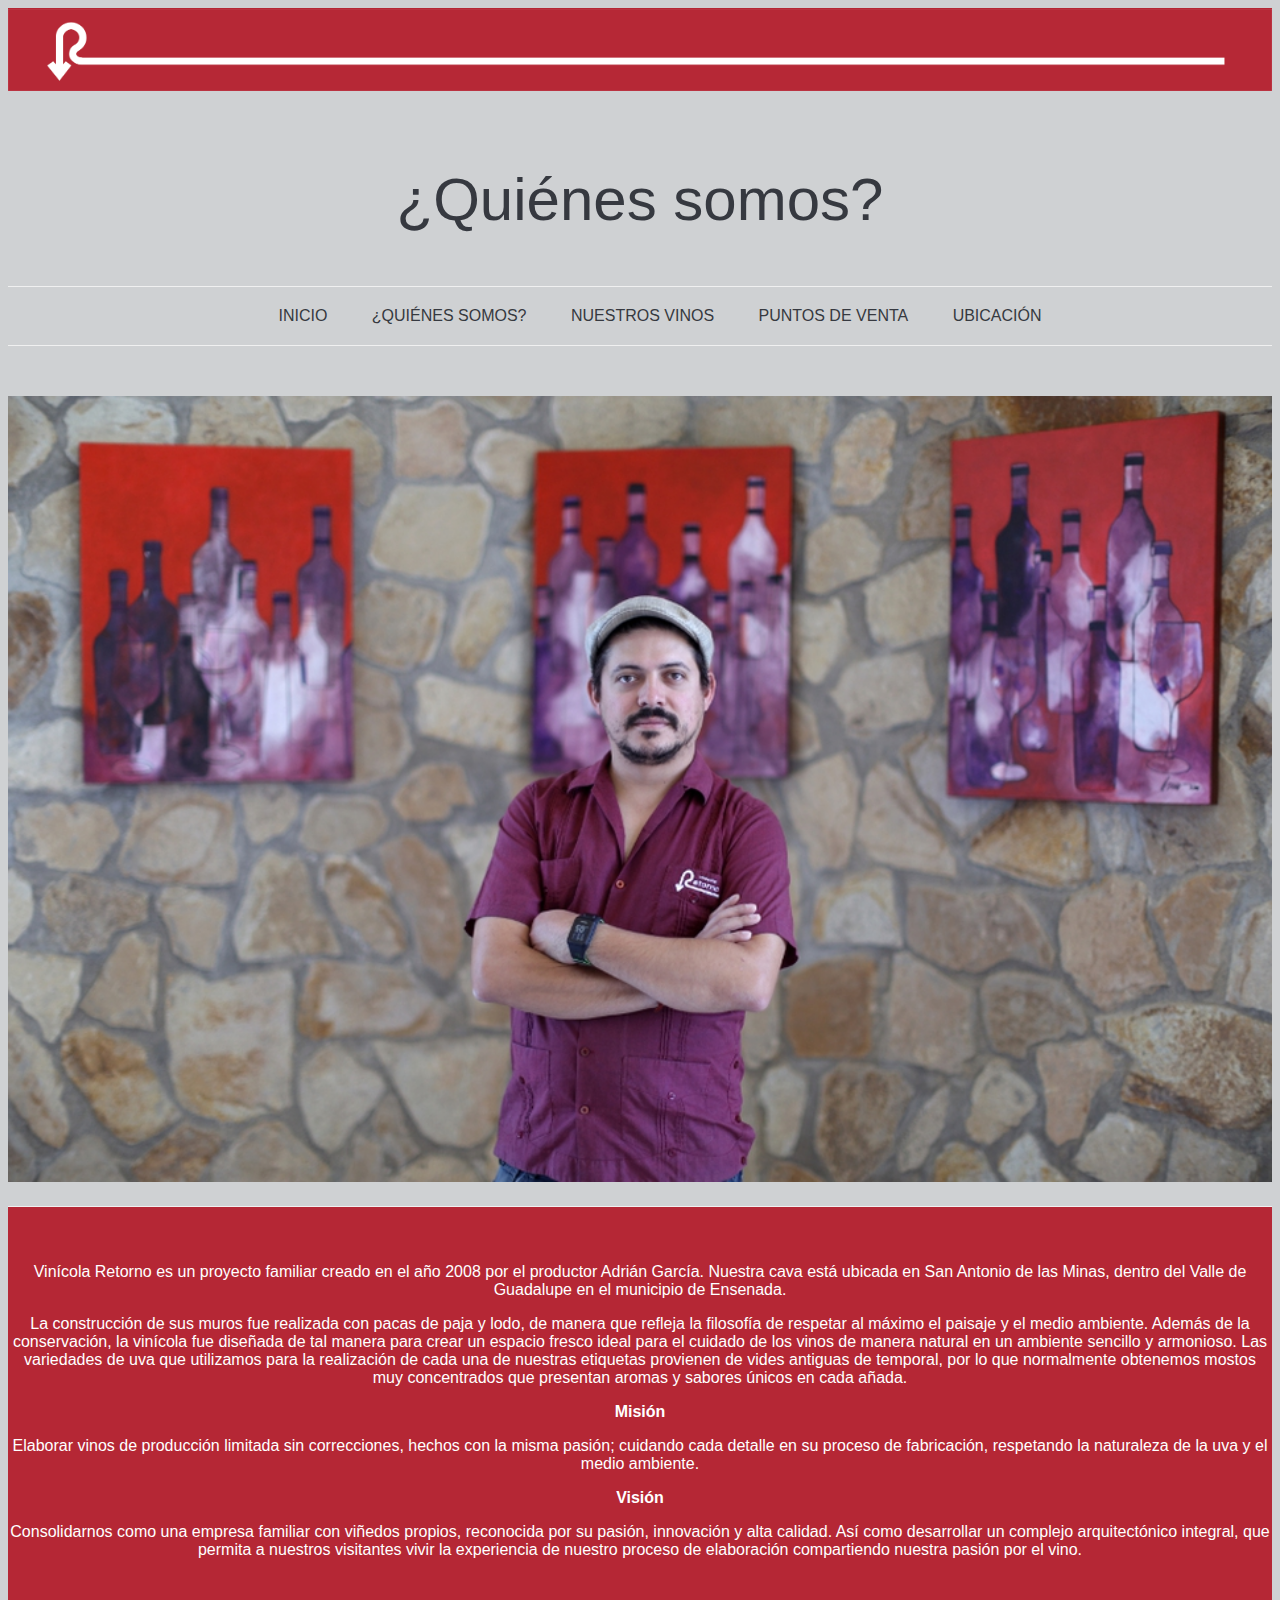
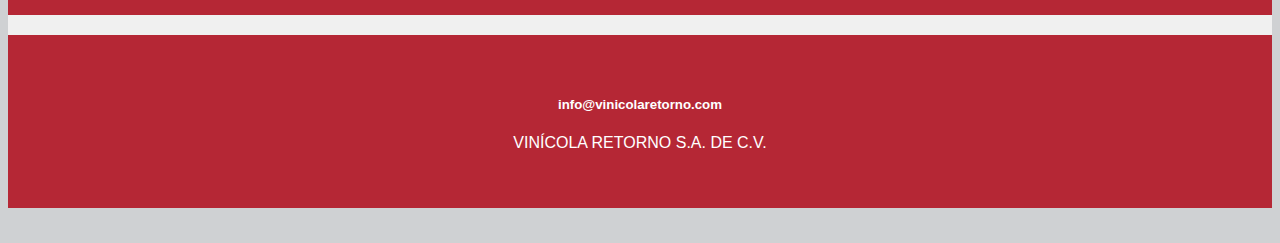
<file: about.html>
<!DOCTYPE html>
<html lang="en" dir="ltr">
  <head>
    <meta charset="utf-8">
    <title>¿Quienes somos?</title>
    <link rel="stylesheet" href="css/estilos-about.css">
    <style>body {background-color: #cfd1d3;}</style>
  </head>
  <body>

    <div class="header">
      <div class="top-header">
        <div class="contenedor">
          <div class="top-menu">
            <img src="img/logobanner.png" style="max-width:100%;height:auto;" alt="">

            <ul>
              <li><a href="#"></a></li>
            </ul>
            </div>
          </div>
        </div>
      </div>

      <div class="marca">
        <div class="contenedor">
          <h1><a href="#">¿Quiénes somos?</a></h1>

          <div class="menu-principal">
            <div class="contenedor">
              <ul>
                <li><a href="index.html">INICIO</a></li>
                <li><a href="about.html">¿QUIÉNES SOMOS?</a></li>
                <li><a href="products.html">NUESTROS VINOS</a></li>
                <li><a href="ventas.html">PUNTOS DE VENTA</a></li>
                <li><a href="location.html">UBICACIÓN</a></li>
              </ul>

            </div>

          </div>

        </div>

        <div class="main">
          <div class="banner">
            <div class="contenedor">
              <div class="banner-principal">
                <img src="img/adriangarciafernandez-productor.jpg" style="max-width:100%;height:auto;" alt="">
              </div>

            </div>

          </div>

        </div>


        <div class="quienes-somos">
          <p>Vinícola Retorno es un proyecto familiar creado en el año 2008 por el productor Adrián García.
          Nuestra cava está ubicada en San Antonio de las Minas, dentro del Valle de Guadalupe en el municipio de Ensenada.</p>
          <p>La construcción de sus muros fue realizada con pacas de paja y lodo, de manera que refleja la filosofía
          de respetar al máximo el paisaje y el medio ambiente. Además de la conservación, la vinícola fue diseñada
          de tal manera para crear un espacio fresco ideal para el cuidado de los vinos de manera natural en un ambiente
          sencillo y armonioso.
          Las variedades de uva que utilizamos para la realización de cada una de nuestras etiquetas provienen de vides antiguas de temporal,
          por lo que normalmente obtenemos mostos muy concentrados que presentan aromas y sabores únicos en cada añada.</p>
          <p><b>Misión</b></p>
          <p>Elaborar vinos de producción limitada sin correcciones, hechos con la misma pasión; cuidando cada detalle en
          su proceso de fabricación, respetando la naturaleza de la uva y el medio ambiente.</p>
          <p><b>Visión</b></p>
          <p>Consolidarnos como una empresa familiar con viñedos propios, reconocida por su pasión, innovación y alta calidad.
          Así como desarrollar un complejo arquitectónico integral, que permita a nuestros visitantes vivir la experiencia
          de nuestro proceso de elaboración compartiendo nuestra pasión por el vino.</p>
        </div>

        <div class="footer">
          <h5>info@vinicolaretorno.com</h5>
          <p>VINÍCOLA RETORNO S.A. DE C.V.</p>
        </div>


  </body>
</html>
</file>
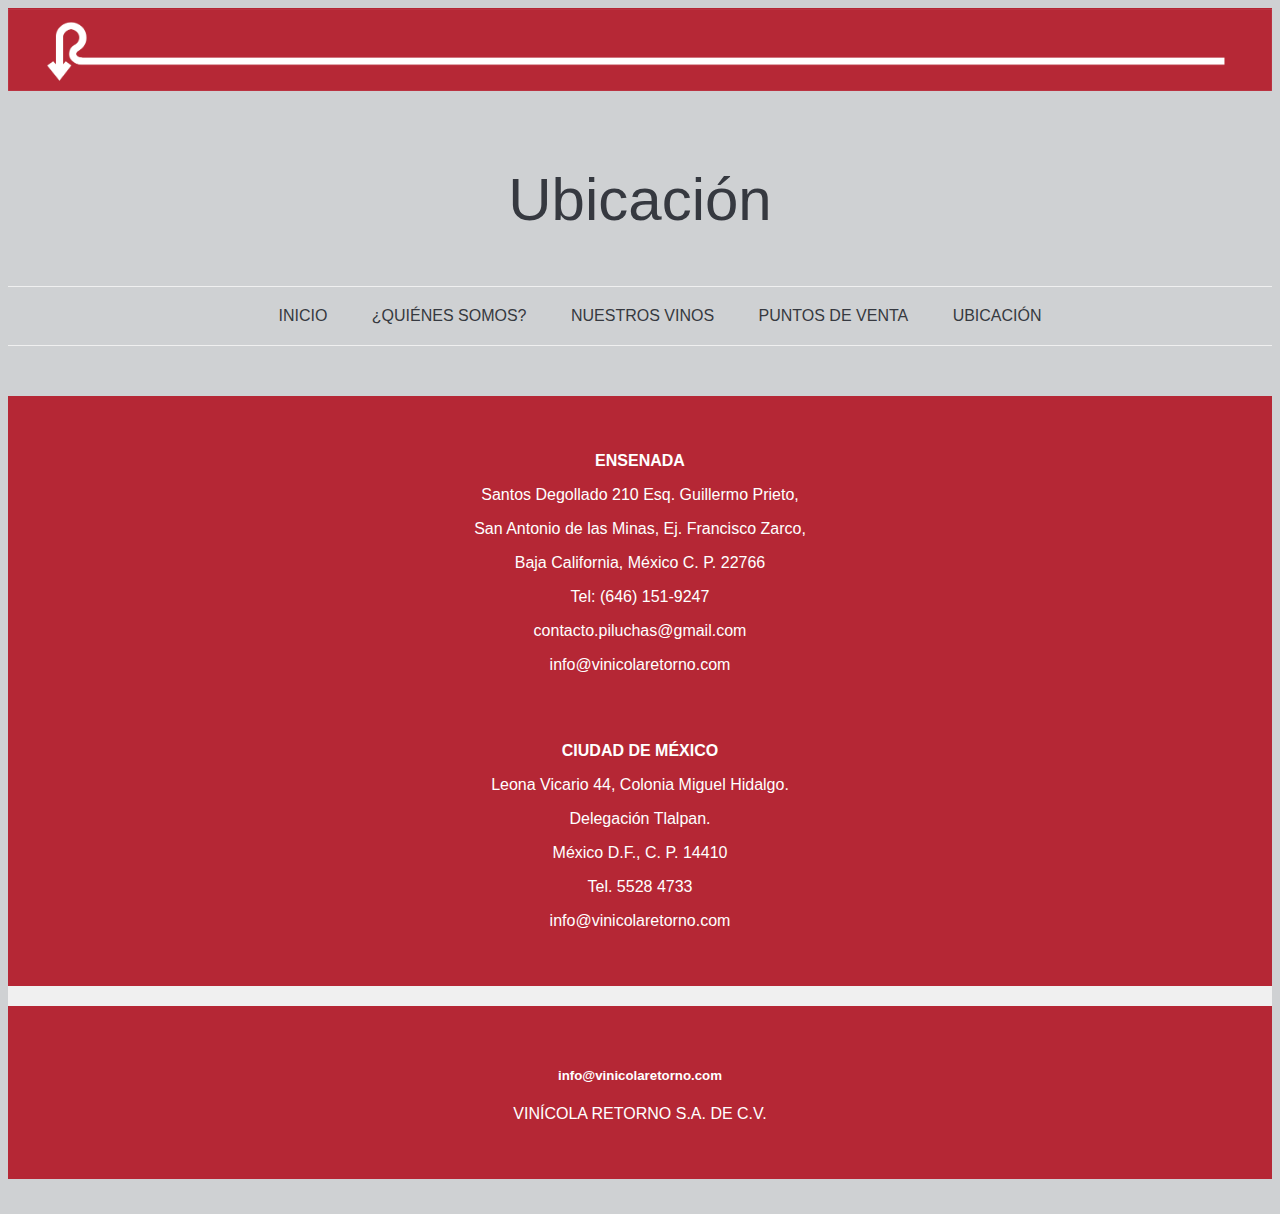
<file: location.html>
<!DOCTYPE html>
<html lang="en" dir="ltr">
  <head>
    <meta charset="utf-8">
    <title>Ubicación</title>
    <link rel="stylesheet" href="css/estilos-location.css">
    <style>body {background-color: #cfd1d3;}</style>
  </head>
  <body>

    <div class="header">
      <div class="top-header">
        <div class="contenedor">
          <div class="top-menu">
            <img src="img/logobanner.png" style="max-width:100%;height:auto;" alt="">

            <ul>
              <li><a href="#"></a></li>
            </ul>
            </div>
          </div>
        </div>
      </div>

      <div class="marca">
        <div class="contenedor">
          <h1><a href="#">Ubicación</a></h1>

          <div class="menu-principal">
            <div class="contenedor">
              <ul>
                <li><a href="index.html">INICIO</a></li>
                <li><a href="about.html">¿QUIÉNES SOMOS?</a></li>
                <li><a href="products.html">NUESTROS VINOS</a></li>
                <li><a href="ventas.html">PUNTOS DE VENTA</a></li>
                <li><a href="location.html">UBICACIÓN</a></li>
              </ul>

            </div>

          </div>

        </div>

        <div class="ubicacion">
          <p><b>ENSENADA</b></p>
          <p>Santos Degollado 210 Esq. Guillermo Prieto,</p>
          <p>San Antonio de las Minas, Ej. Francisco Zarco,</p>
          <p>Baja California, México C. P. 22766</p>
          <p>Tel: (646) 151-9247</p>
          <p>contacto.piluchas@gmail.com</p>
          <p>info@vinicolaretorno.com</p>
          <br></br>
          <p><b>CIUDAD DE MÉXICO</b></p>
          <p>Leona Vicario 44, Colonia Miguel Hidalgo.</p>
          <p>Delegación Tlalpan.</p>
          <p>México D.F., C. P. 14410</p>
          <p>Tel. 5528 4733</p>
          <p>info@vinicolaretorno.com</p>
        </div>

        <div class="footer">
          <h5>info@vinicolaretorno.com</h5>
          <p>VINÍCOLA RETORNO S.A. DE C.V.</p>
        </div>

  </body>
</html>
</file>
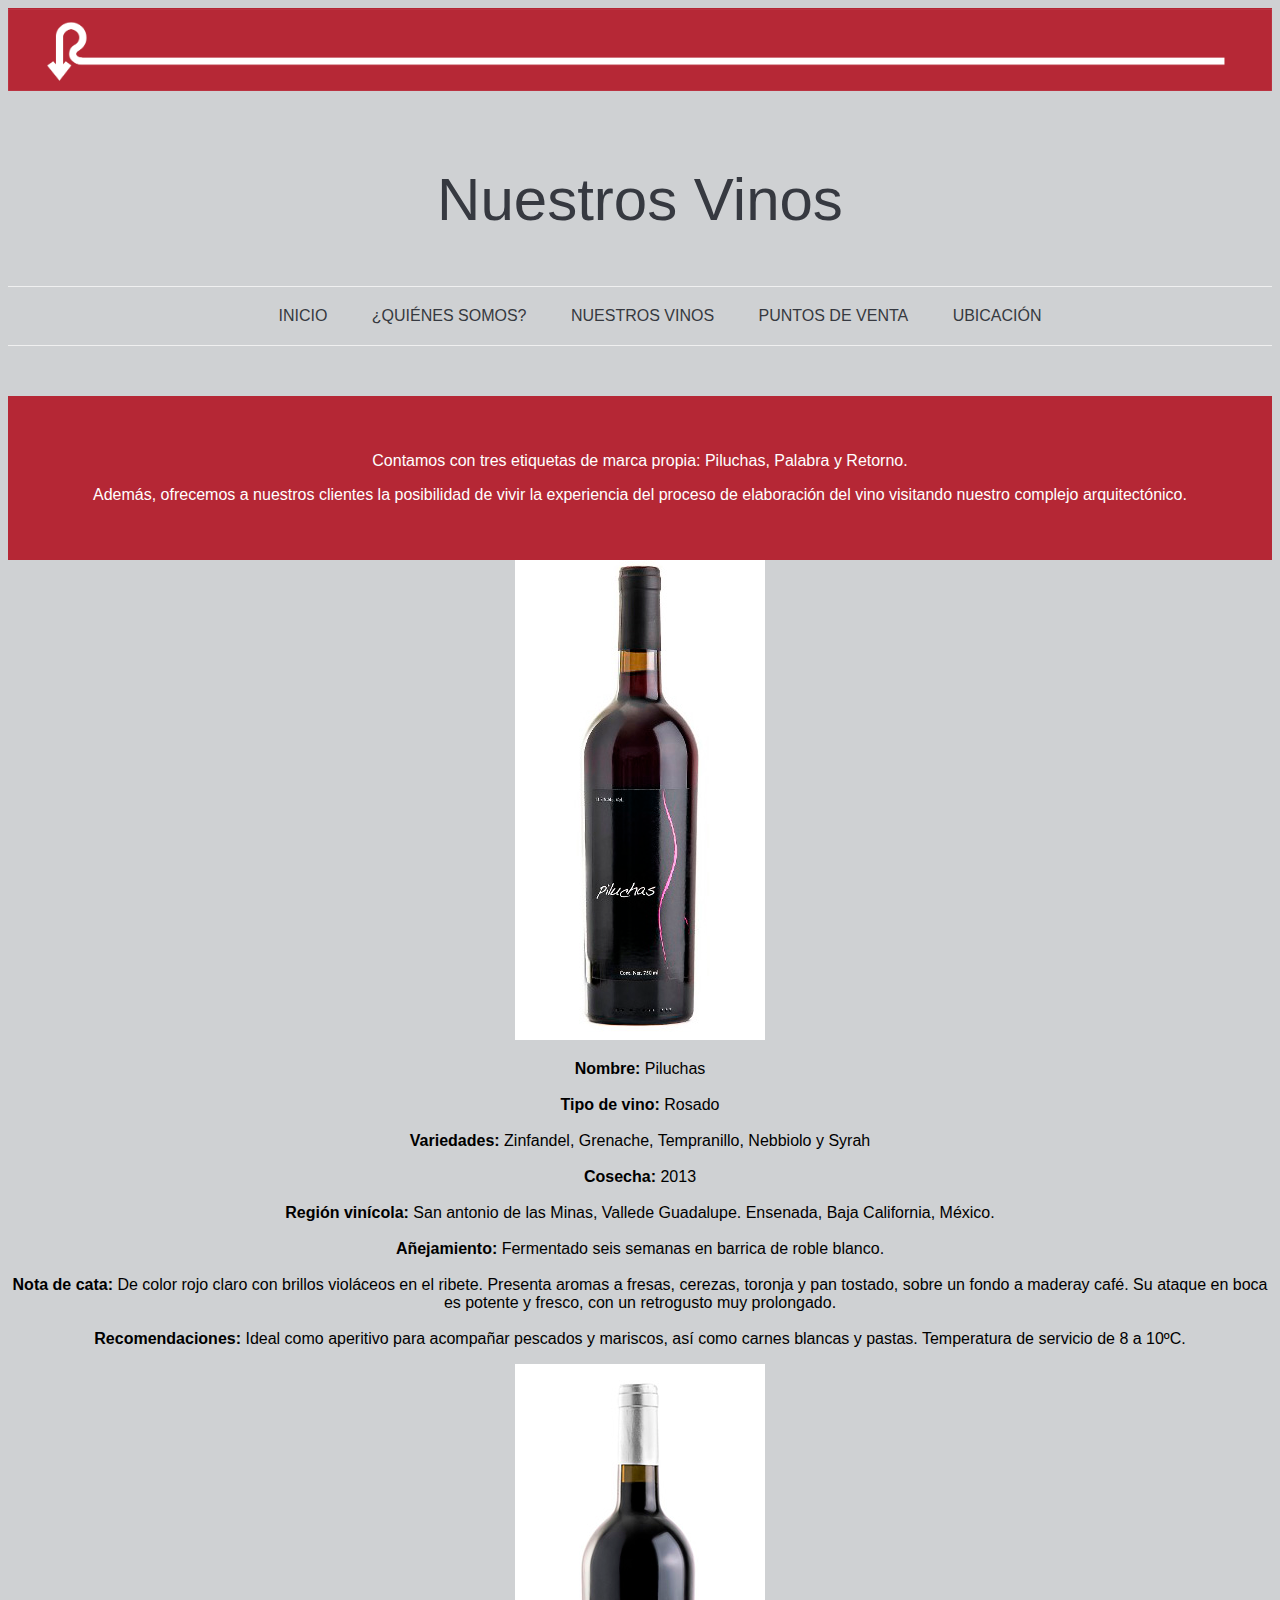
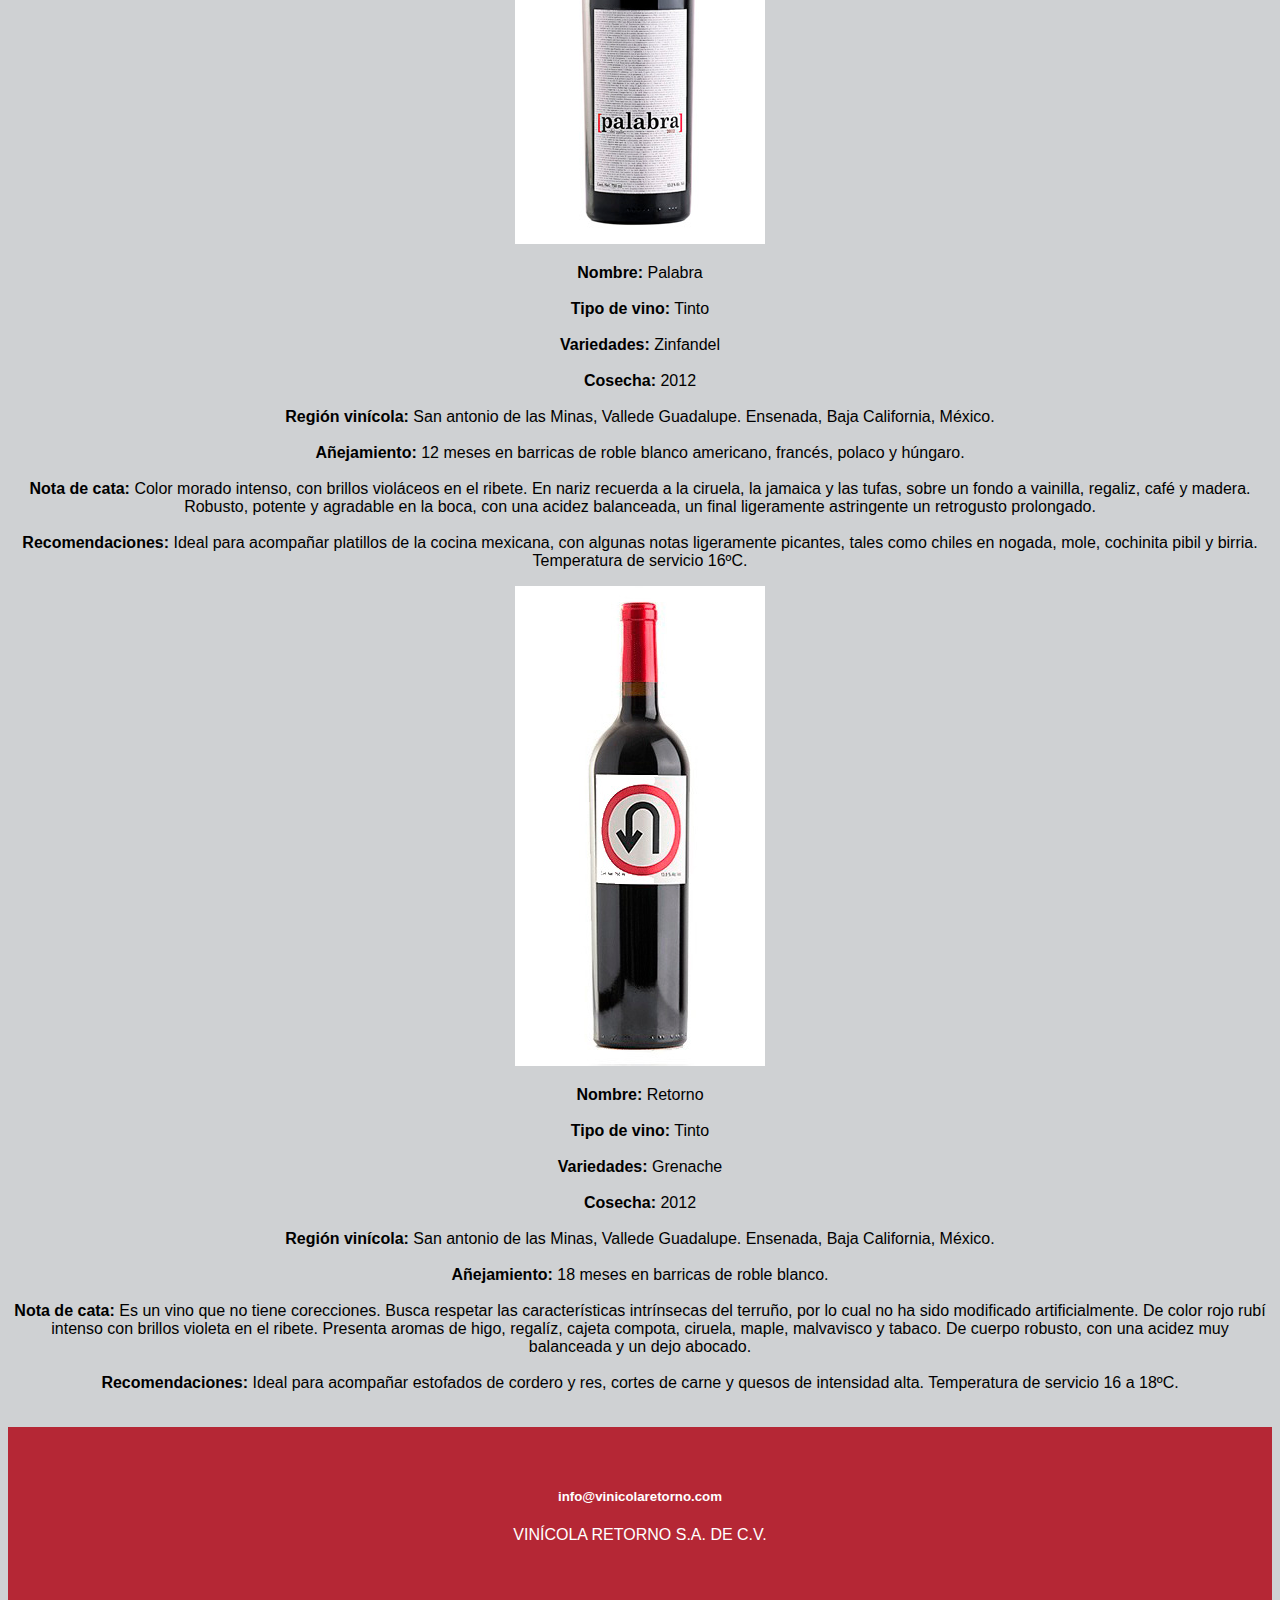
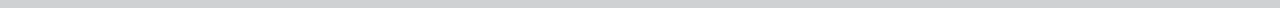
<file: products.html>
<!DOCTYPE html>
<html lang="en" dir="ltr">
  <head>
    <meta charset="utf-8">
    <title>Nuestros Vinos</title>
    <link rel="stylesheet" href="css/estilos-products.css">
    <style>body {background-color: #cfd1d3;}</style>
  </head>
  <body>

    <div class="header">
      <div class="top-header">
        <div class="contenedor">
          <div class="top-menu">
            <img src="img/logobanner.png" style="max-width:100%;height:auto;" alt="">

            <ul>
              <li><a href="#"></a></li>
            </ul>
            </div>
          </div>
        </div>
      </div>

      <div class="marca">
        <div class="contenedor">
          <h1><a href="#">Nuestros Vinos</a></h1>

          <div class="menu-principal">
            <div class="contenedor">
              <ul>
                <li><a href="index.html">INICIO</a></li>
                <li><a href="about.html">¿QUIÉNES SOMOS?</a></li>
                <li><a href="products.html">NUESTROS VINOS</a></li>
                <li><a href="ventas.html">PUNTOS DE VENTA</a></li>
                <li><a href="location.html">UBICACIÓN</a></li>
              </ul>

            </div>

          </div>

        </div>

        <div class="nuestros-vinos">
          <p>Contamos con tres etiquetas de marca propia: Piluchas, Palabra y Retorno.</p>
          <p>Además, ofrecemos a nuestros clientes la posibilidad de vivir la experiencia del proceso de elaboración del vino visitando nuestro complejo arquitectónico.</p>
        </div>

        <div class="main">
          <div class="banner">
            <div class="contenedor">
              <div class="banner-principal">

              </div>
              <div class="banner-principal">

              </div>
              <div class="banner-principal">

              </div>
            </div>
            </div>
          </div>

          <div class="description">
             <div class="contenedor">
               <div class="description-piluchas">
                 <img src="img/piluchas.jpg" style="max-width:100%;height:auto;" alt="">

<div class="paragraph-piluchas">
                 <p><b>Nombre:</b>
                   Piluchas
                   <br></br>
                   <b>Tipo de vino:</b>
                   Rosado
                   <br></br>
                   <b>Variedades:</b>
                   Zinfandel, Grenache, Tempranillo, Nebbiolo y Syrah
                   <br></br>
                   <b>Cosecha:</b>
                   2013
                   <br></br>
                   <b>Región vinícola:</b>
                   San antonio de las Minas, Vallede Guadalupe. Ensenada, Baja California, México.
                   <br></br>
                   <b>Añejamiento:</b>
                   Fermentado seis semanas en barrica de roble blanco.
                   <br></br>
                   <b>Nota de cata:</b>
                   De color rojo claro con brillos violáceos en el ribete. Presenta aromas a fresas, cerezas, toronja y pan tostado, sobre un fondo a maderay café. Su ataque en boca es potente y fresco, con un retrogusto muy prolongado.
                   <br></br>
                   <b>Recomendaciones:</b>
                   Ideal como aperitivo para acompañar pescados y mariscos, así como carnes blancas y pastas.
                   Temperatura de servicio de 8 a 10ºC.</p>
</div>

                   <div class="description-palabra">
                     <img src="img/palabra.jpg" style="max-width:100%;height:auto;" alt="">

<div class="paragraph-palabra">
                     <p><b>Nombre:</b>

                       Palabra
                       <br></br>
                       <b>Tipo de vino:</b>

                       Tinto
                       <br></br>
                       <b>Variedades:</b>

                       Zinfandel
                       <br></br>
                       <b>Cosecha:</b>

                       2012
                       <br></br>
                       <b>Región vinícola:</b>

                       San antonio de las Minas, Vallede Guadalupe. Ensenada, Baja California, México.
                       <br></br>
                       <b>Añejamiento:</b>

                       12 meses en barricas de roble blanco americano, francés, polaco y húngaro.
                       <br></br>
                       <b>Nota de cata:</b>

                       Color morado intenso, con brillos violáceos en el ribete. En nariz recuerda a la ciruela, la jamaica y las tufas, sobre un fondo a vainilla, regaliz, café y madera.
                       Robusto, potente y agradable en la boca, con una acidez balanceada, un final ligeramente astringente  un retrogusto prolongado.
                       <br></br>
                       <b>Recomendaciones:</b>

                       Ideal para acompañar platillos de la cocina mexicana, con algunas notas ligeramente picantes, tales como chiles en nogada, mole, cochinita pibil y birria.
                       Temperatura de servicio 16ºC.
                     </p>
</div>


                     <div class="description-retorno">
                       <img src="img/retorno.jpg" style="max-width:100%;height:auto;" alt="">

<div class="paragraph-retorno">
                       <p><b>Nombre:</b>

                         Retorno
                         <br></br>
                         <b>Tipo de vino:</b>

                         Tinto
                         <br></br>
                         <b>Variedades:</b>

                         Grenache
                         <br></br>
                         <b>Cosecha:</b>

                         2012
                         <br></br>
                         <b>Región vinícola:</b>

                         San antonio de las Minas, Vallede Guadalupe. Ensenada, Baja California, México.
                         <br></br>
                         <b>Añejamiento:</b>

                         18 meses en barricas de roble blanco.
                         <br></br>
                         <b>Nota de cata:</b>

                         Es un vino que no tiene corecciones. Busca respetar las características intrínsecas del terruño, por lo cual no ha sido modificado artificialmente. De color rojo rubí intenso con brillos violeta en el ribete. Presenta aromas de higo, regalíz, cajeta compota, ciruela, maple, malvavisco y tabaco. De cuerpo robusto, con una acidez muy balanceada y un dejo abocado.
                         <br></br>
                         <b>Recomendaciones:</b>

                         Ideal para acompañar estofados de cordero y res, cortes de carne y quesos de intensidad alta.
                         Temperatura de servicio 16 a 18ºC.
                       </p>
</div>

                     </div>
                   </div>
                </div>
              </div>


                </div>
              </div>

          <div class="footer">
            <h5>info@vinicolaretorno.com</h5>
            <p>VINÍCOLA RETORNO S.A. DE C.V.</p>
          </div>


  </body>
</html>
</file>
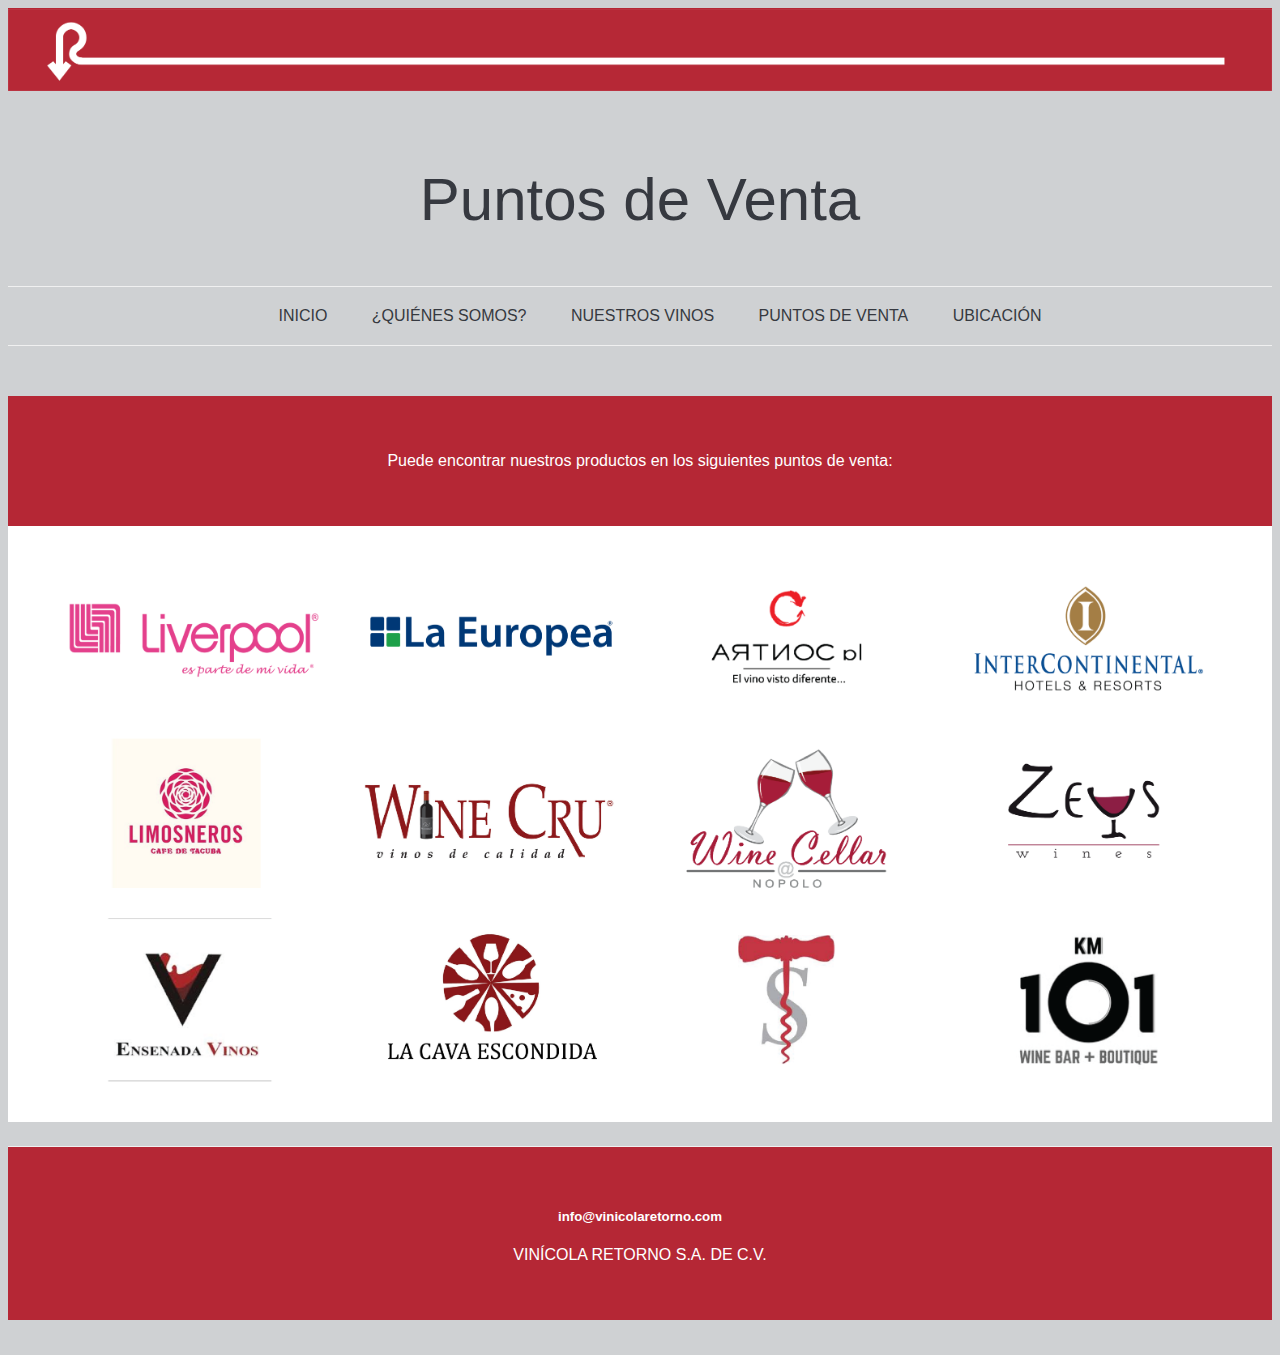
<file: ventas.html>
﻿<!DOCTYPE html>
<html lang="en" dir="ltr">
  <head>
    <meta charset="utf-8">
    <title>Puntos de Venta</title>
    <link rel="stylesheet" href="css/estilos-ventas.css">
    <style>body {background-color: #cfd1d3;}</style>
  </head>
  <body>

    <div class="header">
      <div class="top-header">
        <div class="contenedor">
          <div class="top-menu">
            <img src="img/logobanner.png" style="max-width:100%;height:auto;" alt="">

            <ul>
              <li><a href="#"></a></li>
            </ul>
            </div>
          </div>
        </div>
      </div>

      <div class="marca">
        <div class="contenedor">
          <h1><a href="#">Puntos de Venta</a></h1>

          <div class="menu-principal">
            <div class="contenedor">
              <ul>
                <li><a href="index.html">INICIO</a></li>
                <li><a href="about.html">¿QUIÉNES SOMOS?</a></li>
                <li><a href="products.html">NUESTROS VINOS</a></li>
                <li><a href="ventas.html">PUNTOS DE VENTA</a></li>
                <li><a href="location.html">UBICACIÓN</a></li>
              </ul>

            </div>

          </div>

        </div>

        <div class="puntos-de-venta">
          <p>
          Puede encontrar nuestros productos en los siguientes puntos de venta:
          </p>
        </div>

        <div class="main">
          <div class="banner">
            <div class="contenedor">
              <div class="banner-principal">
                <img src="img/puntosdeventa.png" alt="">
              </div>

            </div>

          </div>

        </div>

        <div class="footer">
          <h5>info@vinicolaretorno.com</h5>
          <p>VINÍCOLA RETORNO S.A. DE C.V.</p>
        </div>


  </body>
</html>
</file>
<file: css/estilos-about.css>
/*CONTENIDO QUIENES SOMOS*/


/*GENERAL*/

body{
font-family: sans-serif;
}

body {
    -webkit-user-select: none;
    -moz-user-select: none;
    -ms-user-select: none;
    user-select: none;
}

/*HEADER*/

.header .top-header{
  max-height: 406px;
  padding: 1px 0;
  font-size: 12px
  border-bottom: 1px solid #f0f0f0;
  background: #b52735;
}

.header .top-header .contenedor .top-menu{
  float: left;
}
.header .top-header .contenedor .top-menu ul{
  list-style: none;
}
.header .top-header .contenedor .top-menu ul li{
  float: left;
}
.header .top-header .contenedor .top-menu ul li a{
  text-decoration: none;
  color: #ffffff;
  padding: 10px 20px;
  display: inline-block;
}
.header .top-header .contenedor .top-menu img{
  width: 100%;
}

/*MARCA*/

.marca{
  margin: 35px 0;
  text-align: center;
}

.marca .contenedor h1 a{
  text-decoration: none;
  color: #363940;
  font-size: 60px;
  display: inline-block;
  padding: 30px 0;
  font-weight: 400;
}

@media (max-width:768px){
  .marca .contenedor h1 a {
    font-size: 40px;
  }
}

@media (max-width:400px){
  .marca .contenedor h1 a{
    font-size: 20px;
  }
}

.menu-principal{
  margin-bottom: 50px;
  border-top: 1px solid #f0f0f0;
  border-bottom: 1px solid #f0f0f0;
  text-align: center;
  padding: 10px 0;
}

.menu-principal .contenedor ul{
  list-style:none;
  display: inline-block;
  margin: 0 auto;
}

.menu-principal .contenedor ul li{
  display: inline-block;
}

.menu-principal .contenedor ul li a{
  display: inline-block;
  padding: 10px 20px;
  text-decoration: none;
  color: #363940;
}

.quienes-somos{
  width: 100%;
  height: auto;
  margin: auto;
  background: #b52735;
  padding: 40px 0px;
  border: 1px #f0f0f0;
  text-align: center;
  color: #ffffff;
  border-bottom: 20px solid #f0f0f0;
}

.main .banner{
  padding-bottom: 20px;
  border-bottom: 1px solid #f0f0f0;
}

.main .banner .contenedor .banner-principal{
  width: 100%;
}

.main .banner .contenedor .banner-principal img{
  width: 100%;
}

.quienes-somos p{
  font-size: 16px;
}

@media (max-width:768px){
  .quienes-somos p{
    font-size: 14px;
  }
}

@media (max-width:400px){
  .quienes-somos p{
    font-size: 12px;
  }
}

/*FOOTER*/

.footer{
  width: 100%;
  height: auto;
  margin: auto;
  background: #b52735;
  padding: 40px 0px;
  border: 1px #f0f0f0;
  text-align: center;
  color: #ffffff;
}
</file>
<file: css/estilos-location.css>
/*CONTENIDO UBICACIÓN*/


/*GENERAL*/

body{
font-family: sans-serif;
}

body {
    -webkit-user-select: none;
    -moz-user-select: none;
    -ms-user-select: none;
    user-select: none;
}

/*HEADER*/

.header .top-header{
  max-height: 406px;
  padding: 1px 0;
  font-size: 12px
  border-bottom: 1px solid #f0f0f0;
  background: #b52735;
}

.header .top-header .contenedor .top-menu{
  float: left;
}
.header .top-header .contenedor .top-menu ul{
  list-style: none;
}
.header .top-header .contenedor .top-menu ul li{
  float: left;
}
.header .top-header .contenedor .top-menu ul li a{
  text-decoration: none;
  color: #ffffff;
  padding: 10px 20px;
  display: inline-block;
}
.header .top-header .contenedor .top-menu img{
  width: 100%;
}

/*MARCA*/

.marca{
  margin: 35px 0;
  text-align: center;
}

.marca .contenedor h1 a{
  text-decoration: none;
  color: #363940;
  font-size: 60px;
  display: inline-block;
  padding: 30px 0;
  font-weight: 400;
}

@media (max-width:768px){
  .marca .contenedor h1 a {
    font-size: 40px;
  }
}

@media (max-width:400px){
  .marca .contenedor h1 a{
    font-size: 20px;
  }
}

.menu-principal{
  margin-bottom: 50px;
  border-top: 1px solid #f0f0f0;
  border-bottom: 1px solid #f0f0f0;
  text-align: center;
  padding: 10px 0;
}

.menu-principal .contenedor ul{
  list-style:none;
  display: inline-block;
  margin: 0 auto;
}

.menu-principal .contenedor ul li{
  display: inline-block;
}

.menu-principal .contenedor ul li a{
  display: inline-block;
  padding: 10px 20px;
  text-decoration: none;
  color: #363940;
}

.ubicacion{
  width: 100%;
  height: auto;
  margin: auto;
  background: #b52735;
  padding: 40px 0px;
  border: 1px #f0f0f0;
  text-align: center;
  color: #ffffff;
  border-bottom: 20px solid #f0f0f0;
}

.ubicacion p{
  font-size: 16px;
}

@media (max-width:768px){
  .ubicacion p{
    font-size: 14px;
  }
}

@media (max-width:400px){
  .ubicacion p{
    font-size: 12px;
  }
}


/*FOOTER*/

.footer{
  width: 100%;
  height: auto;
  margin: auto;
  background: #b52735;
  padding: 40px 0px;
  border: 1px #f0f0f0;
  text-align: center;
  color: #ffffff;
}
</file>
<file: css/estilos-products.css>
/*CONTENIDO NUESTROS VINOS*/


/*GENERAL*/

body{
font-family: sans-serif;
}

body {
    -webkit-user-select: none;
    -moz-user-select: none;
    -ms-user-select: none;
    user-select: none;
}

/*HEADER*/

.header .top-header{
  max-height: 406px;
  padding: 1px 0;
  font-size: 12px
  border-bottom: 1px solid #f0f0f0;
  background: #b52735;
}

.header .top-header .contenedor .top-menu{
  float: left;
}
.header .top-header .contenedor .top-menu ul{
  list-style: none;
}
.header .top-header .contenedor .top-menu ul li{
  float: left;
}
.header .top-header .contenedor .top-menu ul li a{
  text-decoration: none;
  color: #ffffff;
  padding: 10px 20px;
  display: inline-block;
}
.header .top-header .contenedor .top-menu img{
  width: 100%;
}

/*MARCA*/

.marca{
  margin: 35px 0;
  text-align: center;
}

.marca .contenedor h1 a{
  text-decoration: none;
  color: #363940;
  font-size: 60px;
  display: inline-block;
  padding: 30px 0;
  font-weight: 400;
}

@media (max-width:768px){
  .marca .contenedor h1 a {
    font-size: 40px;
  }
}

@media (max-width:400px){
  .marca .contenedor h1 a{
    font-size: 20px;
  }
}

.menu-principal{
  margin-bottom: 50px;
  border-top: 1px solid #f0f0f0;
  border-bottom: 1px solid #f0f0f0;
  text-align: center;
  padding: 10px 0;
}

.menu-principal .contenedor ul{
  list-style:none;
  display: inline-block;
  margin: 0 auto;
}

.menu-principal .contenedor ul li{
  display: inline-block;
}

.menu-principal .contenedor ul li a{
  display: inline-block;
  padding: 10px 20px;
  text-decoration: none;
  color: #363940;
}


.nuestros-vinos{
  width: 100%;
  height: auto;
  margin: auto;
  background: #b52735;
  padding: 40px 0px;
  border: 1px #f0f0f0;
  text-align: center;
  color: #ffffff;
}

.nuestros-vinos p{
  font-size: 16px;
}

@media (max-width:768px){
  .nuestros-vinos p{
    font-size: 14px;
  }
}

@media (max-width:400px){
  .nuestros-vinos p{
    font-size: 12px;
  }
}

/*description*/

.description .contenedor .description-piluchas img{
  width: auto;
}

@media (max-width:768px){
  .paragraph-piluchas p{
    font-size: 14px;
  }
}

@media (max-width:400px){
  .paragraph-piluchas p{
    font-size: 12px;
  }
}

.description .contenedor .description-palabra img{
  width: auto;
}

@media (max-width:768px){
  .paragraph-palabra p{
    font-size: 14px;
  }
}

@media (max-width:400px){
  .paragraph-palabra p{
    font-size: 12px;
  }
}

.description .contenedor .description-retorno img{
  width: auto;
}

@media (max-width:768px){
  .paragraph-retorno p{
    font-size: 14px;
  }
}

@media (max-width:400px){
  .paragraph-retorno p{
    font-size: 12px;
  }
}

/*FOOTER*/

.footer{
  width: 100%;
  height: auto;
  margin: auto;
  background: #b52735;
  padding: 40px 0px;
  border: 1px #f0f0f0;
  text-align: center;
  color: #ffffff;
}
</file>
<file: css/estilos-ventas.css>
/*CONTENIDO PUNTOS DE VENTA*/


/*GENERAL*/

body{
font-family: sans-serif;
}

body {
    -webkit-user-select: none;
    -moz-user-select: none;
    -ms-user-select: none;
    user-select: none;
}


/*HEADER*/

.header .top-header{
  max-height: 406px;
  padding: 1px 0;
  font-size: 12px
  border-bottom: 1px solid #f0f0f0;
  background: #b52735;
}

.header .top-header .contenedor .top-menu{
  float: left;
}
.header .top-header .contenedor .top-menu ul{
  list-style: none;
}
.header .top-header .contenedor .top-menu ul li{
  float: left;
}
.header .top-header .contenedor .top-menu ul li a{
  text-decoration: none;
  color: #ffffff;
  padding: 10px 20px;
  display: inline-block;
}
.header .top-header .contenedor .top-menu img{
  width: 100%;
}

/*MARCA*/

.marca{
  margin: 35px 0;
  text-align: center;
}

.marca .contenedor h1 a{
  text-decoration: none;
  color: #363940;
  font-size: 60px;
  display: inline-block;
  padding: 30px 0;
  font-weight: 400;
}

@media (max-width:768px){
  .marca .contenedor h1 a {
    font-size: 40px;
  }
}

@media (max-width:400px){
  .marca .contenedor h1 a{
    font-size: 20px;
  }
}

.menu-principal{
  margin-bottom: 50px;
  border-top: 1px solid #f0f0f0;
  border-bottom: 1px solid #f0f0f0;
  text-align: center;
  padding: 10px 0;
}

.menu-principal .contenedor ul{
  list-style:none;
  display: inline-block;
  margin: 0 auto;
}

.menu-principal .contenedor ul li{
  display: inline-block;
}

.menu-principal .contenedor ul li a{
  display: inline-block;
  padding: 10px 20px;
  text-decoration: none;
  color: #363940;
}


.puntos-de-venta{
  width: 100%;
  height: auto;
  margin: auto;
  background: #b52735;
  padding: 40px 0px;
  border: 1px #f0f0f0;
  text-align: center;
  color: #ffffff;
}

.puntos-de-venta p{
  font-size: 16px;
}

@media (max-width:768px){
  .puntos-de-venta p{
    font-size: 14px;
  }
}

@media (max-width:400px){
  .puntos-de-venta p{
    font-size: 12px;
  }
}

.main .banner{
  padding-bottom: 20px;
  border-bottom: 1px solid #f0f0f0;
}

.main .banner .contenedor .banner-principal{
  width: 100%;
}

.main .banner .contenedor .banner-principal img{
  width: 100%;
}


/*FOOTER*/

.footer{
  width: 100%;
  height: auto;
  margin: auto;
  background: #b52735;
  padding: 40px 0px;
  border: 1px #f0f0f0;
  text-align: center;
  color: #ffffff;
}
</file>
